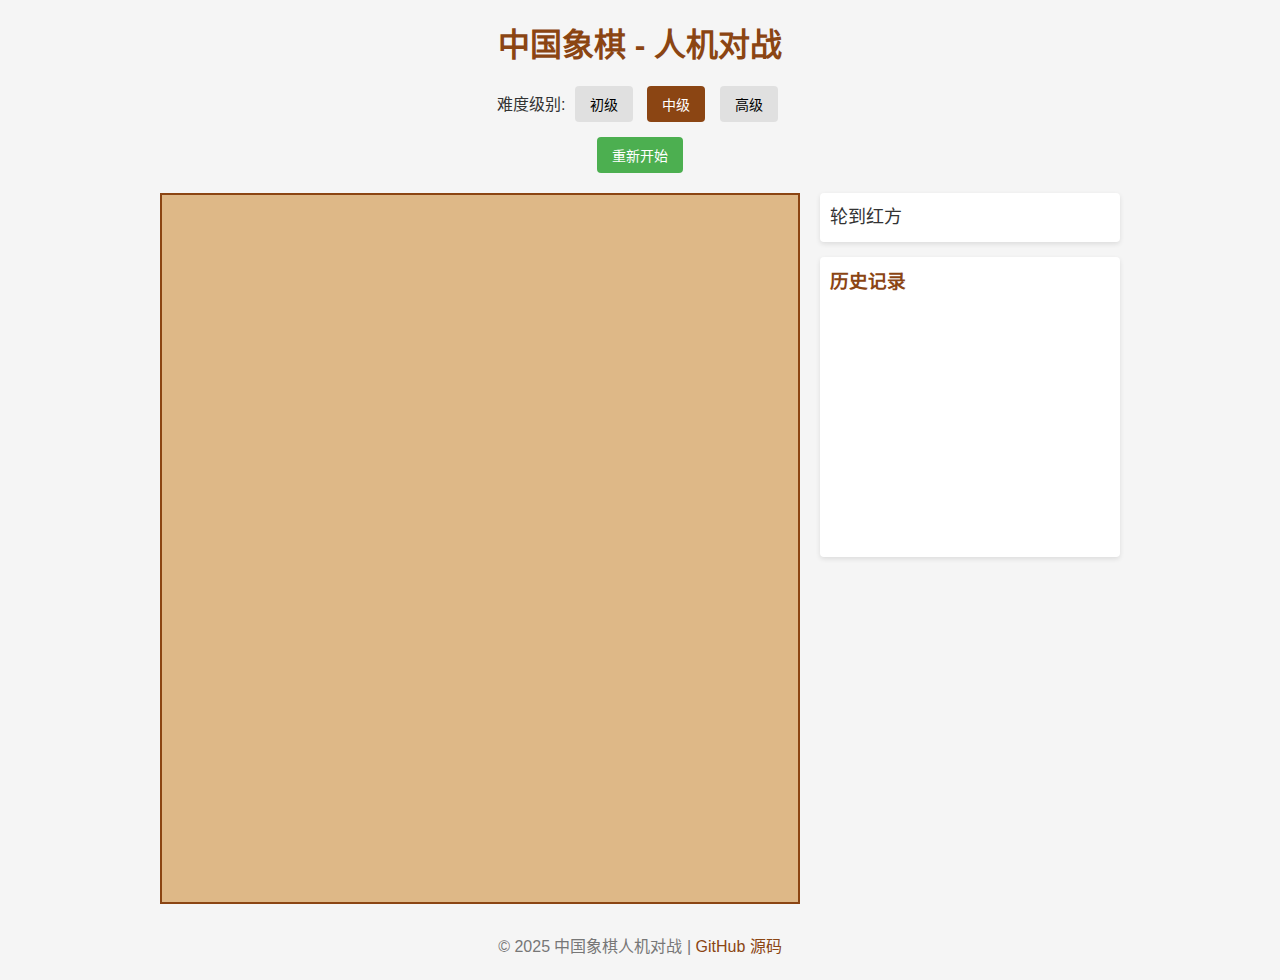
<file: index.html>
<!DOCTYPE html>
<html lang="zh-CN">
<head>
    <meta charset="UTF-8">
    <meta name="viewport" content="width=device-width, initial-scale=1.0">
    <title>中国象棋 - 人机对战</title>
    <link rel="stylesheet" href="css/style.css">
</head>
<body>
    <div class="container">
        <header>
            <h1>中国象棋 - 人机对战</h1>
            <div class="difficulty-selector">
                <span>难度级别:</span>
                <button id="easy" class="difficulty-btn">初级</button>
                <button id="medium" class="difficulty-btn active">中级</button>
                <button id="hard" class="difficulty-btn">高级</button>
            </div>
            <button id="restart-btn">重新开始</button>
        </header>
        
        <div class="game-area">
            <div id="board" class="board"></div>
            <div class="game-info">
                <div id="status" class="status">轮到红方</div>
                <div id="move-history" class="move-history">
                    <h3>历史记录</h3>
                    <div id="moves"></div>
                </div>
            </div>
        </div>
        
        <footer>
            <p>© 2025 中国象棋人机对战 | <a href="https://github.com/hailanlan0577/chinese-chess-ai" target="_blank">GitHub 源码</a></p>
        </footer>
    </div>

    <script src="js/constants.js"></script>
    <script src="js/debug.js"></script>
    <script src="js/pieces.js"></script>
    <script src="js/rules.js"></script>
    <script src="js/board.js"></script>
    <script src="js/ai.js"></script>
    <script src="js/game.js"></script>
    <script src="js/main.js"></script>
</body>
</html>
</file>
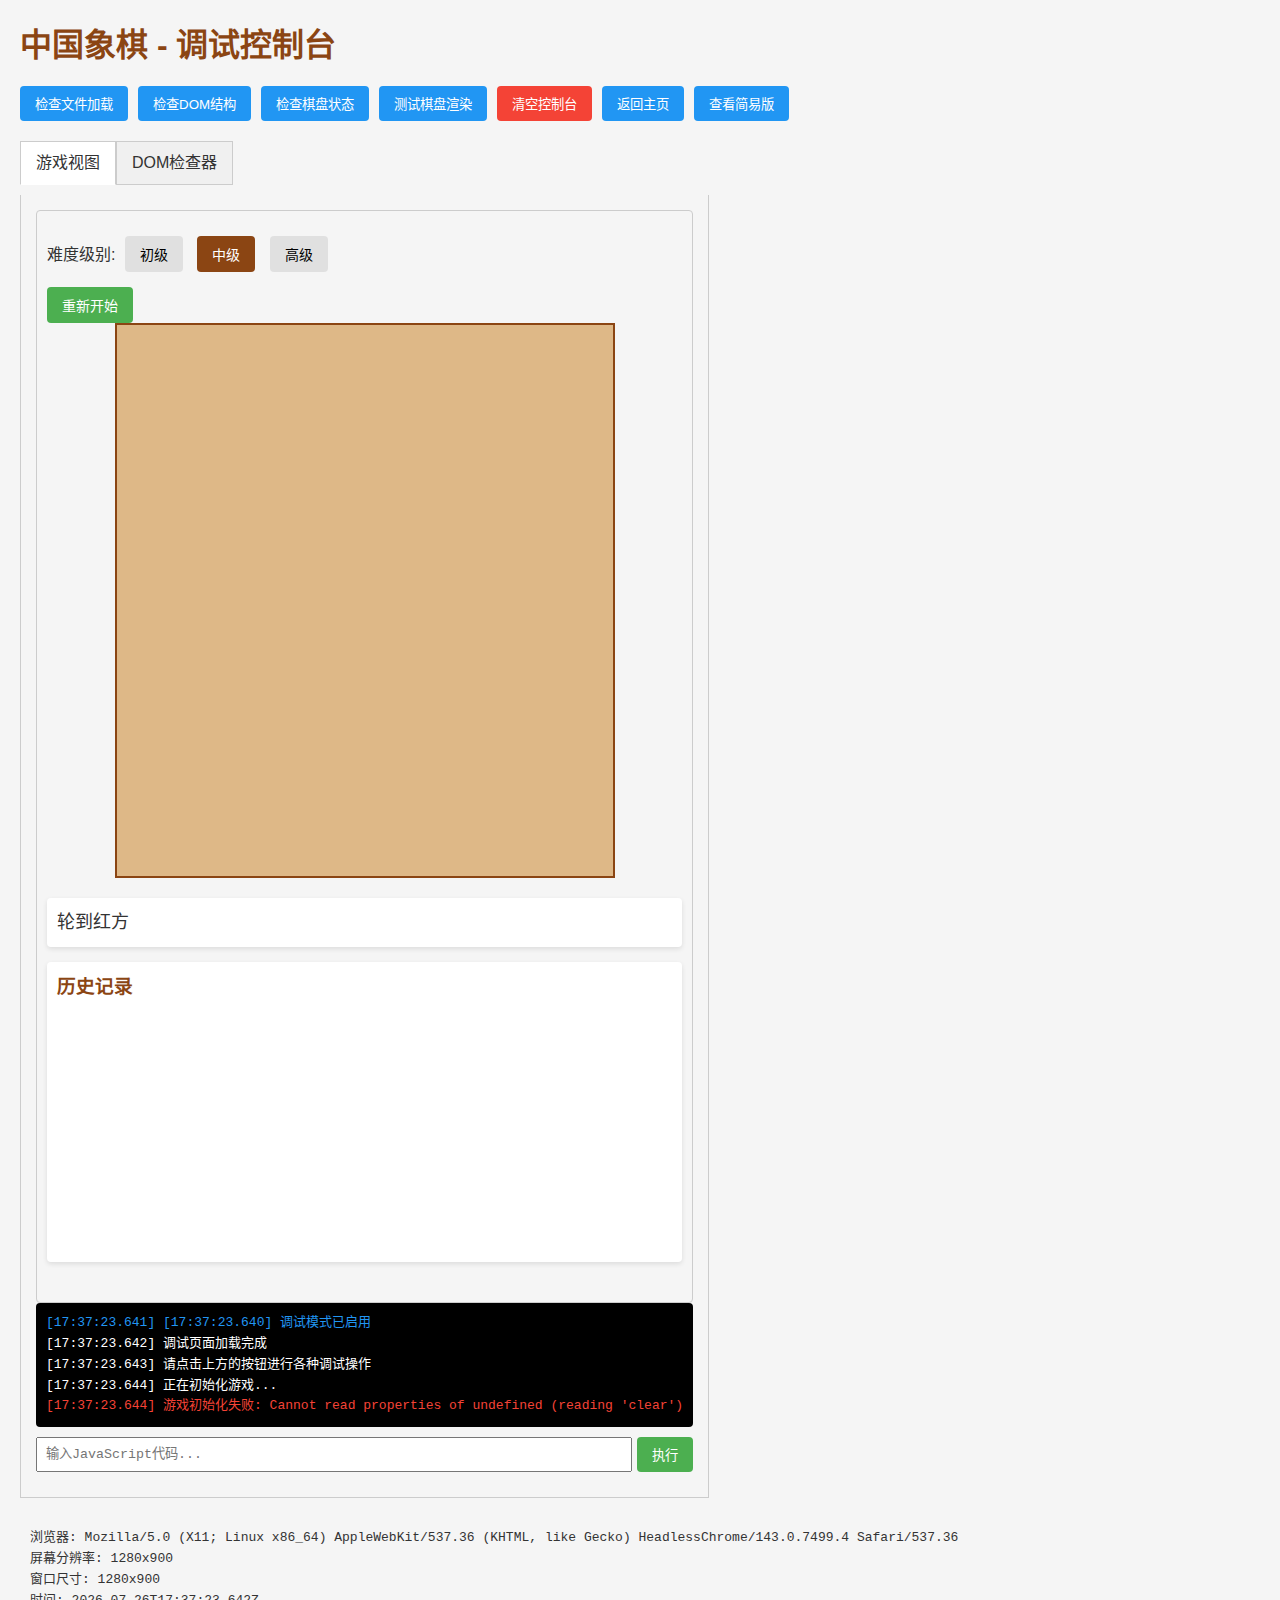
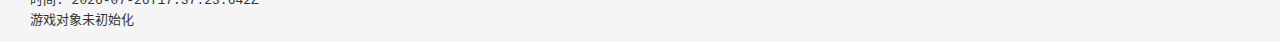
<file: debug-console.html>
<!DOCTYPE html>
<html lang="zh-CN">
<head>
    <meta charset="UTF-8">
    <meta name="viewport" content="width=device-width, initial-scale=1.0">
    <title>中国象棋 - 调试控制台</title>
    <link rel="stylesheet" href="css/style.css">
    <style>
        body {
            display: flex;
            flex-direction: column;
            height: 100vh;
            margin: 0;
            padding: 20px;
            box-sizing: border-box;
        }
        .debug-container {
            display: flex;
            flex: 1;
            gap: 20px;
            margin-bottom: 20px;
        }
        .game-container {
            flex: 1;
            min-width: 300px;
            border: 1px solid #ccc;
            border-radius: 4px;
            padding: 10px;
            overflow: auto;
        }
        .console-container {
            flex: 1;
            display: flex;
            flex-direction: column;
            min-width: 300px;
        }
        .console-output {
            flex: 1;
            background-color: #000;
            color: #fff;
            font-family: monospace;
            padding: 10px;
            border-radius: 4px;
            overflow-y: auto;
            white-space: pre-wrap;
            margin-bottom: 10px;
        }
        .console-input {
            display: flex;
            margin-bottom: 10px;
        }
        .console-input input {
            flex: 1;
            padding: 8px;
            font-family: monospace;
        }
        .console-input button {
            margin-left: 5px;
            padding: 8px 15px;
            background-color: #4CAF50;
            color: white;
            border: none;
            border-radius: 4px;
            cursor: pointer;
        }
        .debug-controls {
            display: flex;
            gap: 10px;
            flex-wrap: wrap;
            margin-bottom: 20px;
        }
        .debug-button {
            padding: 8px 15px;
            background-color: #2196F3;
            color: white;
            border: none;
            border-radius: 4px;
            cursor: pointer;
        }
        .clear-button {
            background-color: #f44336;
        }
        .debug-info {
            background-color: #f5f5f5;
            padding: 10px;
            border-radius: 4px;
            margin-bottom: 10px;
            font-family: monospace;
            white-space: pre-wrap;
        }
        .board {
            width: 100%;
            max-width: 500px;
            margin: 0 auto;
        }
        .info {
            color: #2196F3;
        }
        .warn {
            color: #FFC107;
        }
        .error {
            color: #F44336;
        }
        .debug-tabs {
            display: flex;
            margin-bottom: 10px;
        }
        .debug-tab {
            padding: 8px 15px;
            background-color: #f0f0f0;
            border: 1px solid #ccc;
            cursor: pointer;
        }
        .debug-tab.active {
            background-color: #fff;
            border-bottom: 1px solid #fff;
        }
        .debug-panel {
            display: none;
            padding: 15px;
            border: 1px solid #ccc;
            border-top: none;
        }
        .debug-panel.active {
            display: block;
        }
    </style>
</head>
<body>
    <h1>中国象棋 - 调试控制台</h1>
    
    <div class="debug-controls">
        <button id="check-files-btn" class="debug-button">检查文件加载</button>
        <button id="check-dom-btn" class="debug-button">检查DOM结构</button>
        <button id="check-board-btn" class="debug-button">检查棋盘状态</button>
        <button id="test-render-btn" class="debug-button">测试棋盘渲染</button>
        <button id="clear-console-btn" class="debug-button clear-button">清空控制台</button>
        <button id="goto-main-btn" class="debug-button" onclick="location.href='index.html'">返回主页</button>
        <button id="goto-simple-btn" class="debug-button" onclick="location.href='simple.html'">查看简易版</button>
    </div>
    
    <div class="debug-tabs">
        <div class="debug-tab active" data-tab="game">游戏视图</div>
        <div class="debug-tab" data-tab="inspector">DOM检查器</div>
    </div>
    
    <div class="debug-container">
        <div class="debug-panel active" id="game-panel">
            <div class="game-container">
                <div class="difficulty-selector">
                    <span>难度级别:</span>
                    <button id="easy" class="difficulty-btn">初级</button>
                    <button id="medium" class="difficulty-btn active">中级</button>
                    <button id="hard" class="difficulty-btn">高级</button>
                </div>
                <button id="restart-btn">重新开始</button>
                
                <div class="game-area">
                    <div id="board" class="board"></div>
                    <div class="game-info">
                        <div id="status" class="status">轮到红方</div>
                        <div id="move-history" class="move-history">
                            <h3>历史记录</h3>
                            <div id="moves"></div>
                        </div>
                    </div>
                </div>
            </div>
            
            <div class="console-container">
                <div class="console-output" id="console-output"></div>
                <div class="console-input">
                    <input type="text" id="console-input" placeholder="输入JavaScript代码...">
                    <button id="execute-btn">执行</button>
                </div>
            </div>
        </div>
        
        <div class="debug-panel" id="inspector-panel">
            <div class="debug-info" id="dom-inspector">
                正在加载DOM检查器...
            </div>
        </div>
    </div>
    
    <div class="debug-info" id="debug-info">
        正在加载调试信息...
    </div>
    
    <script>
        // 自定义控制台
        const consoleOutput = document.getElementById('console-output');
        const consoleInput = document.getElementById('console-input');
        const executeBtn = document.getElementById('execute-btn');
        const debugInfo = document.getElementById('debug-info');
        const domInspector = document.getElementById('dom-inspector');
        
        // 重写控制台方法
        const originalConsole = {
            log: console.log,
            info: console.info,
            warn: console.warn,
            error: console.error
        };
        
        // 将输出添加到自定义控制台
        function addConsoleOutput(message, type = 'log') {
            const lineElement = document.createElement('div');
            lineElement.className = type;
            
            const timestamp = new Date().toISOString().substring(11, 23);
            lineElement.textContent = `[${timestamp}] ${message}`;
            
            consoleOutput.appendChild(lineElement);
            consoleOutput.scrollTop = consoleOutput.scrollHeight;
            
            // 同时也输出到浏览器控制台
            originalConsole[type](message);
        }
        
        // 重写控制台方法
        console.log = function(...args) {
            const message = args.map(arg => typeof arg === 'object' ? JSON.stringify(arg) : String(arg)).join(' ');
            addConsoleOutput(message, 'log');
            originalConsole.log.apply(console, args);
        };
        
        console.info = function(...args) {
            const message = args.map(arg => typeof arg === 'object' ? JSON.stringify(arg) : String(arg)).join(' ');
            addConsoleOutput(message, 'info');
            originalConsole.info.apply(console, args);
        };
        
        console.warn = function(...args) {
            const message = args.map(arg => typeof arg === 'object' ? JSON.stringify(arg) : String(arg)).join(' ');
            addConsoleOutput(message, 'warn');
            originalConsole.warn.apply(console, args);
        };
        
        console.error = function(...args) {
            const message = args.map(arg => typeof arg === 'object' ? JSON.stringify(arg) : String(arg)).join(' ');
            addConsoleOutput(message, 'error');
            originalConsole.error.apply(console, args);
        };
        
        // 执行按钮点击
        executeBtn.addEventListener('click', function() {
            const code = consoleInput.value;
            if (!code) return;
            
            addConsoleOutput(`> ${code}`, 'log');
            
            try {
                const result = eval(code);
                if (result !== undefined) {
                    addConsoleOutput(`< ${result}`, 'info');
                }
            } catch (error) {
                addConsoleOutput(`错误: ${error.message}`, 'error');
            }
            
            consoleInput.value = '';
        });
        
        // 按下Enter键执行
        consoleInput.addEventListener('keydown', function(e) {
            if (e.key === 'Enter') {
                executeBtn.click();
            }
        });
        
        // 检查文件加载
        document.getElementById('check-files-btn').addEventListener('click', function() {
            console.log('---------- 检查文件加载 ----------');
            
            const requiredFiles = [
                { name: 'constants.js', variable: 'PIECE_TYPES' },
                { name: 'pieces.js', variable: 'Piece' },
                { name: 'rules.js', variable: 'Rules' },
                { name: 'board.js', variable: 'Board' },
                { name: 'ai.js', variable: 'ChessAI' },
                { name: 'game.js', variable: 'Game' },
                { name: 'debug.js', variable: 'debug' }
            ];
            
            requiredFiles.forEach(file => {
                try {
                    const exists = eval(`typeof ${file.variable} !== 'undefined'`);
                    console.log(`${file.name}: ${exists ? '已加载' : '未加载'}`);
                } catch (error) {
                    console.error(`${file.name}: 未加载或出错 - ${error.message}`);
                }
            });
        });
        
        // 检查DOM结构
        document.getElementById('check-dom-btn').addEventListener('click', function() {
            console.log('---------- 检查DOM结构 ----------');
            
            const boardElement = document.getElementById('board');
            if (!boardElement) {
                console.error('错误: 找不到ID为board的元素');
                return;
            }
            
            console.log(`找到board元素: ${boardElement.tagName}, class=${boardElement.className}`);
            
            // 检查子元素
            const gridElement = boardElement.querySelector('.board-grid');
            if (!gridElement) {
                console.error('错误: board元素中找不到.board-grid元素');
            } else {
                console.log(`找到grid元素: 包含 ${gridElement.children.length} 个子元素`);
            }
            
            // 检查河界元素
            const riverElement = boardElement.querySelector('.river');
            if (!riverElement) {
                console.error('错误: board元素中找不到.river元素');
            } else {
                console.log('找到river元素');
            }
            
            // 检查棋子
            const pieces = boardElement.querySelectorAll('.piece');
            console.log(`找到 ${pieces.length} 个棋子元素`);
            
            // 更新DOM检查器
            updateDOMInspector();
        });
        
        // 检查棋盘状态
        document.getElementById('check-board-btn').addEventListener('click', function() {
            console.log('---------- 检查棋盘状态 ----------');
            
            if (!window.game || !window.game.board) {
                console.error('错误: game或board对象未初始化');
                return;
            }
            
            const board = window.game.board;
            console.log(`棋盘尺寸: ${BOARD_SIZE.WIDTH}×${BOARD_SIZE.HEIGHT}`);
            console.log(`棋子数量: ${board.pieces.length}`);
            console.log(`棋盘单元格数量: ${board.boardCells.length}`);
            
            // 检查是否有棋子但没有显示
            const visiblePieces = document.querySelectorAll('.piece').length;
            if (board.pieces.length > 0 && visiblePieces === 0) {
                console.error('错误: 有棋子数据但没有显示在棋盘上');
            }
            
            // 检查将棋子置于DOM
            checkPiecesInDOM(board.pieces);
        });
        
        // 测试棋盘渲染
        document.getElementById('test-render-btn').addEventListener('click', function() {
            console.log('---------- 测试棋盘渲染 ----------');
            
            // 检查现有内容
            const boardElement = document.getElementById('board');
            console.log(`Board元素当前内容: ${boardElement.innerHTML.substring(0, 100)}...`);
            
            // 清空并重新创建Grid
            boardElement.innerHTML = '';
            
            // 创建棋盘网格
            const gridElement = document.createElement('div');
            gridElement.className = 'board-grid';
            
            for (let y = 0; y < 10; y++) {
                for (let x = 0; x < 9; x++) {
                    const cell = document.createElement('div');
                    cell.className = 'board-cell';
                    cell.dataset.x = x;
                    cell.dataset.y = y;
                    cell.style.border = '1px solid #8B4513';
                    gridElement.appendChild(cell);
                }
            }
            
            boardElement.appendChild(gridElement);
            
            // 添加河界
            const river = document.createElement('div');
            river.className = 'river';
            
            const leftText = document.createElement('div');
            leftText.className = 'river-text left';
            leftText.textContent = '楚河';
            
            const rightText = document.createElement('div');
            rightText.className = 'river-text right';
            rightText.textContent = '汉界';
            
            river.appendChild(leftText);
            river.appendChild(rightText);
            boardElement.appendChild(river);
            
            console.log('测试棋盘渲染完成，请检查是否显示');
        });
        
        // 检查棋子是否正确放置在DOM中
        function checkPiecesInDOM(pieces) {
            if (!pieces || pieces.length === 0) {
                console.warn('没有棋子数据可供检查');
                return;
            }
            
            console.log(`检查 ${pieces.length} 个棋子在DOM中的状态...`);
            
            pieces.forEach((piece, index) => {
                if (!piece.element) {
                    console.error(`棋子 #${index} (${piece.type}, ${piece.side}, [${piece.position}]) 没有关联的DOM元素`);
                    return;
                }
                
                if (!piece.element.parentNode) {
                    console.error(`棋子 #${index} (${piece.type}, ${piece.side}, [${piece.position}]) 的DOM元素没有父节点`);
                    return;
                }
                
                console.log(`棋子 #${index} (${piece.type}, ${piece.side}, [${piece.position}]) 正确放置在DOM中`);
            });
        }
        
        // 清空控制台
        document.getElementById('clear-console-btn').addEventListener('click', function() {
            consoleOutput.innerHTML = '';
        });
        
        // 更新调试信息
        function updateDebugInfo() {
            const info = [];
            
            info.push(`浏览器: ${navigator.userAgent}`);
            info.push(`屏幕分辨率: ${window.screen.width}x${window.screen.height}`);
            info.push(`窗口尺寸: ${window.innerWidth}x${window.innerHeight}`);
            info.push(`时间: ${new Date().toISOString()}`);
            
            if (window.game) {
                info.push(`游戏状态: ${window.game.status}`);
                info.push(`当前回合: ${window.game.currentTurn}`);
                info.push(`AI难度: ${window.game.ai ? window.game.ai.difficulty : '未知'}`);
            } else {
                info.push('游戏对象未初始化');
            }
            
            debugInfo.textContent = info.join('\n');
        }
        
        // 更新DOM检查器
        function updateDOMInspector() {
            const boardElement = document.getElementById('board');
            if (!boardElement) {
                domInspector.textContent = '找不到棋盘元素';
                return;
            }
            
            const info = [];
            info.push(`棋盘元素: <div id="${boardElement.id}" class="${boardElement.className}">`);
            
            const gridElement = boardElement.querySelector('.board-grid');
            if (gridElement) {
                info.push(`  网格元素: <div class="${gridElement.className}">`);
                info.push(`    子元素数量: ${gridElement.children.length}`);
                
                // 显示网格子元素的样本
                if (gridElement.children.length > 0) {
                    const sample = gridElement.children[0];
                    info.push(`    网格单元示例: <div class="${sample.className}" data-x="${sample.dataset.x}" data-y="${sample.dataset.y}">`);
                }
            } else {
                info.push('  找不到网格元素');
            }
            
            const riverElement = boardElement.querySelector('.river');
            if (riverElement) {
                info.push(`  河界元素: <div class="${riverElement.className}">`);
                info.push(`    子元素数量: ${riverElement.children.length}`);
            } else {
                info.push('  找不到河界元素');
            }
            
            const pieces = boardElement.querySelectorAll('.piece');
            info.push(`  棋子元素数量: ${pieces.length}`);
            
            // 显示棋子元素的样本
            if (pieces.length > 0) {
                const sample = pieces[0];
                info.push(`    棋子示例: <div class="${sample.className}">${sample.textContent}</div>`);
            }
            
            domInspector.textContent = info.join('\n');
        }
        
        // 标签切换
        document.querySelectorAll('.debug-tab').forEach(tab => {
            tab.addEventListener('click', function() {
                const tabId = this.dataset.tab;
                
                // 更新标签状态
                document.querySelectorAll('.debug-tab').forEach(t => t.classList.remove('active'));
                this.classList.add('active');
                
                // 更新面板显示
                document.querySelectorAll('.debug-panel').forEach(p => p.classList.remove('active'));
                document.getElementById(`${tabId}-panel`).classList.add('active');
                
                // 如果是检查器标签，更新DOM检查
                if (tabId === 'inspector') {
                    updateDOMInspector();
                }
            });
        });
        
        // 页面加载完成
        window.addEventListener('load', function() {
            // 更新调试信息
            updateDebugInfo();
            setInterval(updateDebugInfo, 5000);
            
            console.log('调试页面加载完成');
            console.log('请点击上方的按钮进行各种调试操作');
            
            // 尝试初始化游戏
            try {
                if (!window.game) {
                    console.log('正在初始化游戏...');
                    window.game = new Game();
                    console.log('游戏初始化成功');
                }
            } catch (error) {
                console.error(`游戏初始化失败: ${error.message}`);
            }
        });
        
        // 全局错误捕获
        window.onerror = function(message, source, lineno, colno, error) {
            console.error(`全局错误: ${message} at ${source}:${lineno}:${colno}`);
            return false;
        };
    </script>
    
    <!-- 加载游戏文件 -->
    <script src="js/constants.js"></script>
    <script src="js/debug.js"></script>
    <script src="js/pieces.js"></script>
    <script src="js/rules.js"></script>
    <script src="js/board.js"></script>
    <script src="js/ai.js"></script>
    <script src="js/game.js"></script>
</body>
</html>
</file>
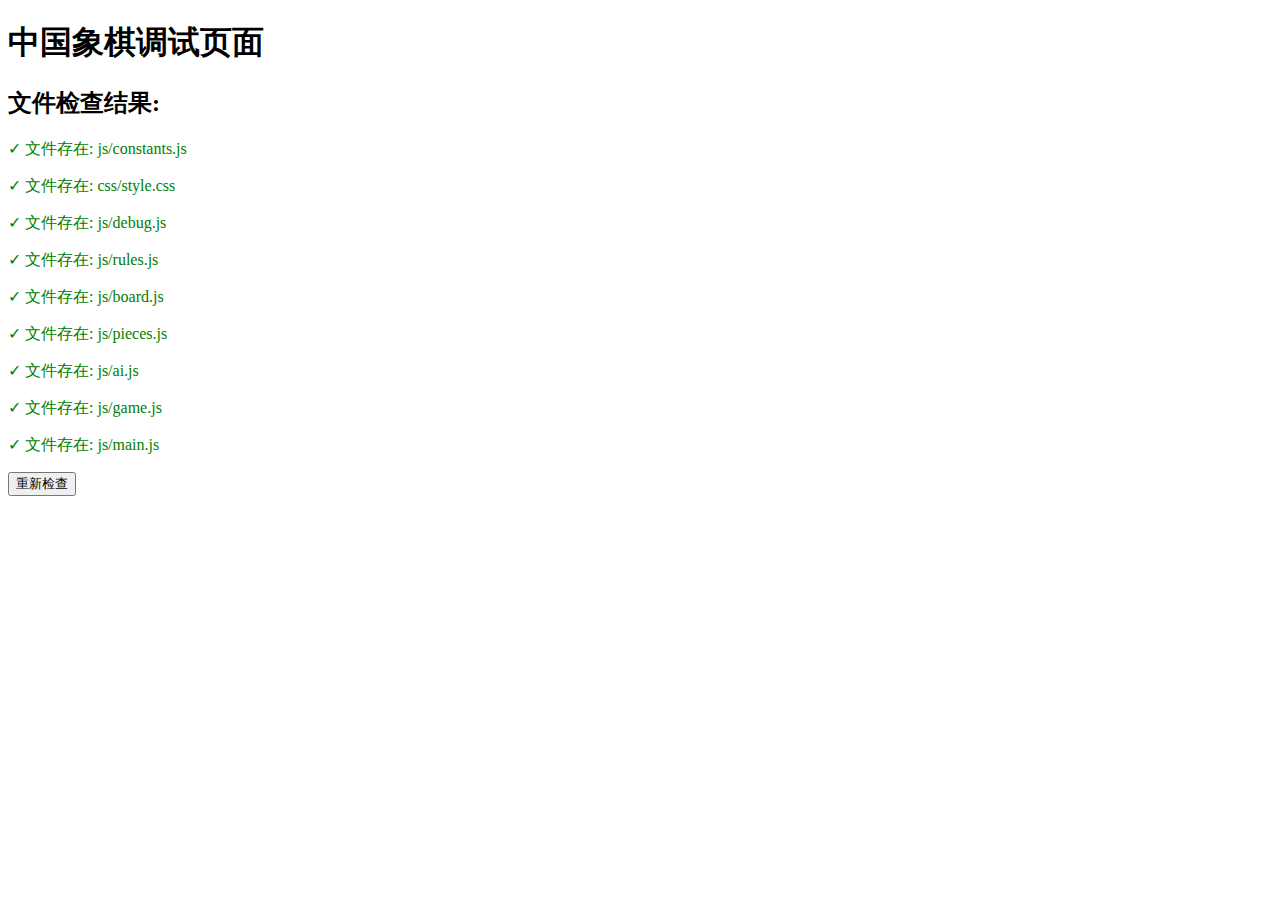
<file: debug.html>
<!DOCTYPE html>
<html>
<head>
    <meta charset="UTF-8">
    <title>调试页面</title>
    <script>
        function checkFile(url) {
            const resultDiv = document.getElementById('result');
            
            fetch(url)
                .then(response => {
                    if(response.ok) {
                        resultDiv.innerHTML += `<p style="color:green">✓ 文件存在: ${url}</p>`;
                    } else {
                        resultDiv.innerHTML += `<p style="color:red">✗ 文件不存在: ${url}</p>`;
                    }
                })
                .catch(error => {
                    resultDiv.innerHTML += `<p style="color:red">✗ 错误: ${url} - ${error}</p>`;
                });
        }
        
        function runTests() {
            const files = [
                'css/style.css',
                'js/constants.js',
                'js/debug.js',
                'js/pieces.js',
                'js/rules.js',
                'js/board.js',
                'js/ai.js',
                'js/game.js',
                'js/main.js'
            ];
            
            document.getElementById('result').innerHTML = '<h2>文件检查结果:</h2>';
            
            files.forEach(file => {
                checkFile(file);
            });
        }
        
        window.onload = runTests;
    </script>
</head>
<body>
    <h1>中国象棋调试页面</h1>
    <div id="result">正在检查文件...</div>
    <button onclick="runTests()">重新检查</button>
</body>
</html>
</file>
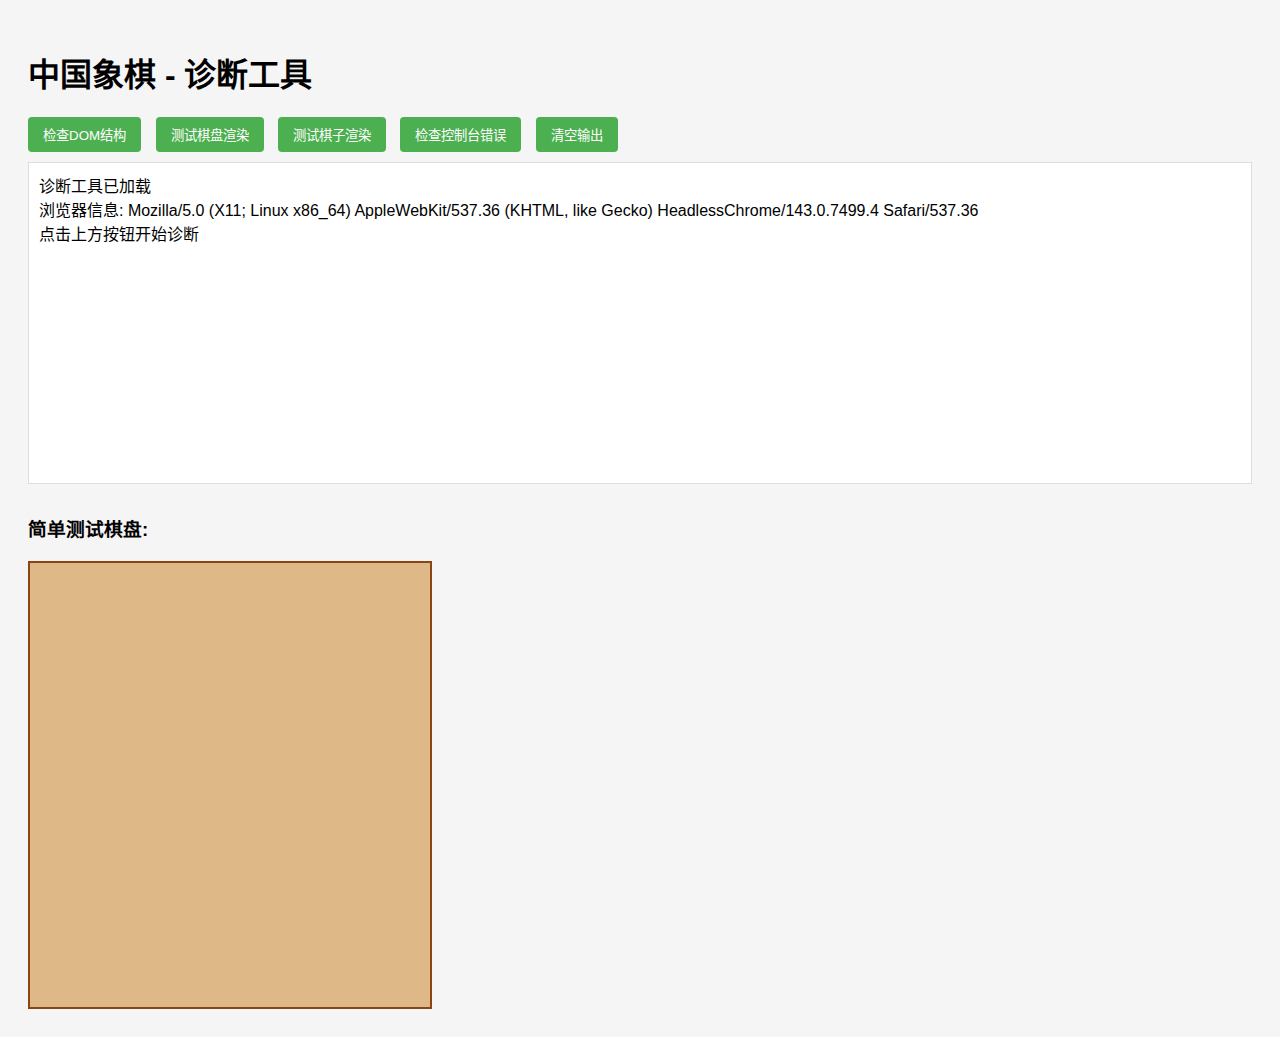
<file: diagnose.html>
<!DOCTYPE html>
<html lang="zh-CN">
<head>
    <meta charset="UTF-8">
    <meta name="viewport" content="width=device-width, initial-scale=1.0">
    <title>中国象棋 - 诊断工具</title>
    <style>
        body {
            font-family: 'Microsoft YaHei', 'SimHei', 'Arial', sans-serif;
            background-color: #f5f5f5;
            padding: 20px;
        }
        .log-container {
            background-color: #fff;
            border: 1px solid #ddd;
            padding: 10px;
            height: 300px;
            overflow-y: auto;
            margin-bottom: 20px;
        }
        button {
            background-color: #4CAF50;
            color: white;
            border: none;
            padding: 8px 15px;
            border-radius: 4px;
            cursor: pointer;
            margin-right: 10px;
            margin-bottom: 10px;
        }
        .board {
            background-color: #DEB887;
            border: 2px solid #8B4513;
            position: relative;
            width: 400px;
            aspect-ratio: 9/10;
            margin-top: 20px;
        }
        .board-grid {
            position: absolute;
            top: 0;
            left: 0;
            width: 100%;
            height: 100%;
            display: grid;
            grid-template-columns: repeat(9, 1fr);
            grid-template-rows: repeat(10, 1fr);
        }
        .board-cell {
            position: relative;
            display: flex;
            justify-content: center;
            align-items: center;
            border: 1px solid #8B4513;
        }
        .river {
            position: absolute;
            top: 50%;
            left: 0;
            width: 100%;
            height: 0;
            border-top: 2px dashed #8B4513;
            transform: translateY(-50%);
        }
        .piece {
            width: 80%;
            height: 80%;
            border-radius: 50%;
            display: flex;
            justify-content: center;
            align-items: center;
            font-weight: bold;
            position: relative;
            z-index: 10;
        }
        .piece.red {
            background-color: #f0f0f0;
            color: #d40000;
            border: 2px solid #d40000;
        }
        .piece.black {
            background-color: #f0f0f0;
            color: #000;
            border: 2px solid #000;
        }
        h3 {
            margin-top: 30px;
        }
    </style>
</head>
<body>
    <h1>中国象棋 - 诊断工具</h1>
    
    <div>
        <button id="check-dom-btn">检查DOM结构</button>
        <button id="test-board-render-btn">测试棋盘渲染</button>
        <button id="test-piece-render-btn">测试棋子渲染</button>
        <button id="check-errors-btn">检查控制台错误</button>
        <button id="clear-console-btn">清空输出</button>
    </div>
    
    <div class="log-container" id="log"></div>
    
    <h3>简单测试棋盘:</h3>
    <div id="test-board" class="board"></div>
    
    <script>
        // 日志函数
        const log = function(message) {
            const logContainer = document.getElementById('log');
            const logEntry = document.createElement('div');
            logEntry.textContent = message;
            logContainer.appendChild(logEntry);
            logContainer.scrollTop = logContainer.scrollHeight;
            console.log(message);
        };
        
        // 检查DOM结构
        document.getElementById('check-dom-btn').addEventListener('click', function() {
            log('---------- 检查DOM结构 ----------');
            try {
                const board = document.getElementById('board');
                if (!board) {
                    log('错误: 主页面找不到ID为board的元素');
                } else {
                    log(`找到board元素: ${board.tagName}, class=${board.className}`);
                    
                    // 检查子元素
                    const gridElement = board.querySelector('.board-grid');
                    if (!gridElement) {
                        log('错误: board元素中找不到.board-grid元素');
                    } else {
                        log(`找到grid元素: 包含 ${gridElement.children.length} 个子元素`);
                    }
                    
                    // 检查河界元素
                    const riverElement = board.querySelector('.river');
                    if (!riverElement) {
                        log('错误: board元素中找不到.river元素');
                    } else {
                        log('找到river元素');
                    }
                    
                    // 检查棋子
                    const pieces = board.querySelectorAll('.piece');
                    log(`找到 ${pieces.length} 个棋子元素`);
                }
            } catch (error) {
                log(`检查DOM时出错: ${error.message}`);
            }
        });
        
        // 测试棋盘渲染
        document.getElementById('test-board-render-btn').addEventListener('click', function() {
            log('---------- 测试棋盘渲染 ----------');
            try {
                const testBoard = document.getElementById('test-board');
                testBoard.innerHTML = '';
                
                // 创建棋盘网格
                const gridElement = document.createElement('div');
                gridElement.className = 'board-grid';
                
                // 创建9x10的网格
                for (let y = 0; y < 10; y++) {
                    for (let x = 0; x < 9; x++) {
                        const cell = document.createElement('div');
                        cell.className = 'board-cell';
                        cell.dataset.x = x;
                        cell.dataset.y = y;
                        gridElement.appendChild(cell);
                    }
                }
                
                testBoard.appendChild(gridElement);
                
                // 添加河界
                const river = document.createElement('div');
                river.className = 'river';
                testBoard.appendChild(river);
                
                log('测试棋盘渲染成功');
            } catch (error) {
                log(`测试棋盘渲染时出错: ${error.message}`);
            }
        });
        
        // 测试棋子渲染
        document.getElementById('test-piece-render-btn').addEventListener('click', function() {
            log('---------- 测试棋子渲染 ----------');
            try {
                // 获取测试棋盘的所有格子
                const cells = document.querySelectorAll('#test-board .board-cell');
                if (cells.length === 0) {
                    log('请先点击"测试棋盘渲染"按钮');
                    return;
                }
                
                // 清除现有棋子
                document.querySelectorAll('#test-board .piece').forEach(p => p.remove());
                
                // 添加测试棋子
                const testPieces = [
                    { type: '车', side: 'red', position: [0, 9] },
                    { type: '马', side: 'red', position: [1, 9] },
                    { type: '相', side: 'red', position: [2, 9] },
                    { type: '士', side: 'red', position: [3, 9] },
                    { type: '帅', side: 'red', position: [4, 9] },
                    { type: '车', side: 'black', position: [0, 0] },
                    { type: '马', side: 'black', position: [1, 0] },
                    { type: '象', side: 'black', position: [2, 0] },
                    { type: '士', side: 'black', position: [3, 0] },
                    { type: '将', side: 'black', position: [4, 0] }
                ];
                
                // 渲染棋子
                testPieces.forEach(pieceData => {
                    const [x, y] = pieceData.position;
                    const cellIndex = y * 9 + x;
                    if (cellIndex < cells.length) {
                        const pieceElement = document.createElement('div');
                        pieceElement.className = `piece ${pieceData.side}`;
                        pieceElement.textContent = pieceData.type;
                        cells[cellIndex].appendChild(pieceElement);
                    }
                });
                
                log('测试棋子渲染成功');
            } catch (error) {
                log(`测试棋子渲染时出错: ${error.message}`);
            }
        });
        
        // 检查控制台错误
        document.getElementById('check-errors-btn').addEventListener('click', function() {
            log('---------- 检查当前控制台错误 ----------');
            log('请在浏览器控制台中查看JavaScript错误');
            log('建议打开浏览器的开发者工具 (F12)，查看Console标签');
        });
        
        // 清空控制台
        document.getElementById('clear-console-btn').addEventListener('click', function() {
            document.getElementById('log').innerHTML = '';
        });
        
        // 页面加载时输出基本信息
        window.addEventListener('load', function() {
            log('诊断工具已加载');
            log(`浏览器信息: ${navigator.userAgent}`);
            log('点击上方按钮开始诊断');
        });
    </script>
</body>
</html>
</file>
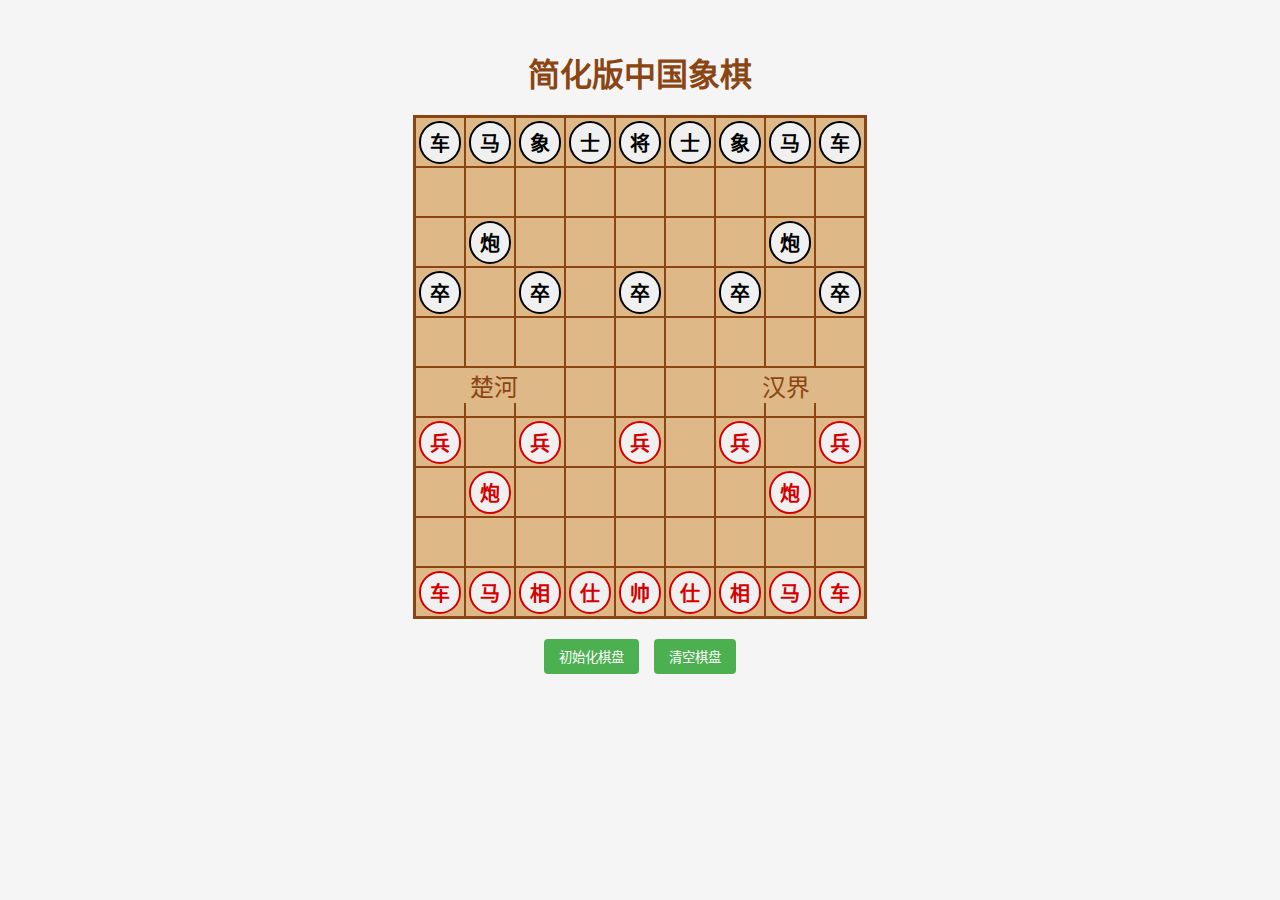
<file: simple.html>
<!DOCTYPE html>
<html lang="zh-CN">
<head>
    <meta charset="UTF-8">
    <meta name="viewport" content="width=device-width, initial-scale=1.0">
    <title>简化版中国象棋</title>
    <style>
        body {
            font-family: 'Microsoft YaHei', 'SimHei', 'Arial', sans-serif;
            background-color: #f5f5f5;
            padding: 20px;
            display: flex;
            flex-direction: column;
            align-items: center;
        }
        h1 {
            color: #8B4513;
            margin-bottom: 20px;
        }
        .board {
            background-color: #DEB887;
            border: 2px solid #8B4513;
            position: relative;
            width: 450px;
            height: 500px;
        }
        .board-grid {
            position: absolute;
            top: 0;
            left: 0;
            width: 100%;
            height: 100%;
            display: grid;
            grid-template-columns: repeat(9, 1fr);
            grid-template-rows: repeat(10, 1fr);
        }
        .board-cell {
            position: relative;
            border: 1px solid #8B4513;
            display: flex;
            justify-content: center;
            align-items: center;
        }
        .river {
            position: absolute;
            top: 50%;
            left: 0;
            width: 100%;
            height: 0;
            border-top: 2px dashed #8B4513;
            transform: translateY(-50%);
            z-index: 1;
        }
        .river-text {
            position: absolute;
            font-size: 24px;
            color: #8B4513;
            background-color: #DEB887;
            padding: 0 10px;
            z-index: 2;
        }
        .river-text.left {
            left: 10%;
        }
        .river-text.right {
            right: 10%;
        }
        .piece {
            width: 80%;
            height: 80%;
            border-radius: 50%;
            display: flex;
            justify-content: center;
            align-items: center;
            font-weight: bold;
            position: relative;
            z-index: 10;
            font-size: 20px;
            user-select: none;
        }
        .piece.red {
            background-color: #f0f0f0;
            color: #d40000;
            border: 2px solid #d40000;
        }
        .piece.black {
            background-color: #f0f0f0;
            color: #000;
            border: 2px solid #000;
        }
        .controls {
            margin-top: 20px;
        }
        button {
            background-color: #4CAF50;
            color: white;
            border: none;
            padding: 8px 15px;
            border-radius: 4px;
            cursor: pointer;
            margin: 0 5px;
        }
    </style>
</head>
<body>
    <h1>简化版中国象棋</h1>
    
    <div id="board" class="board">
        <div class="board-grid" id="board-grid"></div>
        <div class="river">
            <div class="river-text left">楚河</div>
            <div class="river-text right">汉界</div>
        </div>
    </div>
    
    <div class="controls">
        <button id="init-board-btn">初始化棋盘</button>
        <button id="clear-board-btn">清空棋盘</button>
    </div>
    
    <script>
        // 棋子类型和字符
        const PIECE_CHARS = {
            red: {
                king: '帅',
                advisor: '仕',
                elephant: '相',
                horse: '马',
                chariot: '车',
                cannon: '炮',
                pawn: '兵'
            },
            black: {
                king: '将',
                advisor: '士',
                elephant: '象',
                horse: '马',
                chariot: '车',
                cannon: '炮',
                pawn: '卒'
            }
        };
        
        // 初始棋盘布局
        const INITIAL_SETUP = [
            // 黑方（上方）
            { type: 'chariot', side: 'black', position: [0, 0] },
            { type: 'horse', side: 'black', position: [1, 0] },
            { type: 'elephant', side: 'black', position: [2, 0] },
            { type: 'advisor', side: 'black', position: [3, 0] },
            { type: 'king', side: 'black', position: [4, 0] },
            { type: 'advisor', side: 'black', position: [5, 0] },
            { type: 'elephant', side: 'black', position: [6, 0] },
            { type: 'horse', side: 'black', position: [7, 0] },
            { type: 'chariot', side: 'black', position: [8, 0] },
            { type: 'cannon', side: 'black', position: [1, 2] },
            { type: 'cannon', side: 'black', position: [7, 2] },
            { type: 'pawn', side: 'black', position: [0, 3] },
            { type: 'pawn', side: 'black', position: [2, 3] },
            { type: 'pawn', side: 'black', position: [4, 3] },
            { type: 'pawn', side: 'black', position: [6, 3] },
            { type: 'pawn', side: 'black', position: [8, 3] },
            
            // 红方（下方）
            { type: 'pawn', side: 'red', position: [0, 6] },
            { type: 'pawn', side: 'red', position: [2, 6] },
            { type: 'pawn', side: 'red', position: [4, 6] },
            { type: 'pawn', side: 'red', position: [6, 6] },
            { type: 'pawn', side: 'red', position: [8, 6] },
            { type: 'cannon', side: 'red', position: [1, 7] },
            { type: 'cannon', side: 'red', position: [7, 7] },
            { type: 'chariot', side: 'red', position: [0, 9] },
            { type: 'horse', side: 'red', position: [1, 9] },
            { type: 'elephant', side: 'red', position: [2, 9] },
            { type: 'advisor', side: 'red', position: [3, 9] },
            { type: 'king', side: 'red', position: [4, 9] },
            { type: 'advisor', side: 'red', position: [5, 9] },
            { type: 'elephant', side: 'red', position: [6, 9] },
            { type: 'horse', side: 'red', position: [7, 9] },
            { type: 'chariot', side: 'red', position: [8, 9] }
        ];
        
        // 棋盘网格和棋子元素存储
        const cells = [];
        let pieces = [];
        
        // 页面加载后初始化
        document.addEventListener('DOMContentLoaded', function() {
            createBoardGrid();
            
            // 绑定按钮事件
            document.getElementById('init-board-btn').addEventListener('click', initBoard);
            document.getElementById('clear-board-btn').addEventListener('click', clearBoard);
            
            // 默认初始化棋盘
            initBoard();
        });
        
        // 创建棋盘网格
        function createBoardGrid() {
            const grid = document.getElementById('board-grid');
            
            // 创建9x10的棋盘
            for (let y = 0; y < 10; y++) {
                for (let x = 0; x < 9; x++) {
                    const cell = document.createElement('div');
                    cell.className = 'board-cell';
                    cell.dataset.x = x;
                    cell.dataset.y = y;
                    grid.appendChild(cell);
                    cells.push(cell);
                }
            }
            
            console.log('棋盘网格创建完成');
        }
        
        // 初始化棋盘
        function initBoard() {
            clearBoard();
            
            INITIAL_SETUP.forEach(pieceData => {
                addPiece(pieceData.type, pieceData.side, pieceData.position);
            });
            
            console.log('棋盘初始化完成');
        }
        
        // 清空棋盘
        function clearBoard() {
            pieces.forEach(piece => {
                if (piece.element && piece.element.parentNode) {
                    piece.element.parentNode.removeChild(piece.element);
                }
            });
            
            pieces = [];
            console.log('棋盘已清空');
        }
        
        // 添加棋子
        function addPiece(type, side, position) {
            const [x, y] = position;
            
            // 找到对应的格子
            const cell = cells[y * 9 + x];
            if (!cell) {
                console.error(`找不到位置 [${x}, ${y}] 的格子`);
                return null;
            }
            
            // 创建棋子元素
            const pieceElement = document.createElement('div');
            pieceElement.className = `piece ${side}`;
            pieceElement.textContent = PIECE_CHARS[side][type];
            
            // 添加到格子中
            cell.appendChild(pieceElement);
            
            // 记录棋子信息
            const piece = { type, side, position, element: pieceElement };
            pieces.push(piece);
            
            // 添加点击事件（这里只是简单演示，没有实际功能）
            pieceElement.addEventListener('click', function() {
                console.log(`点击了${side}方${PIECE_CHARS[side][type]}，位置：[${x}, ${y}]`);
            });
            
            return piece;
        }
    </script>
</body>
</html>
</file>
<file: css/style.css>
/* 基本样式 */
* {
    margin: 0;
    padding: 0;
    box-sizing: border-box;
}

body {
    font-family: 'Microsoft YaHei', 'SimHei', 'Arial', sans-serif;
    background-color: #f5f5f5;
    color: #333;
    line-height: 1.6;
}

.container {
    max-width: 1000px;
    margin: 0 auto;
    padding: 20px;
}

header {
    text-align: center;
    margin-bottom: 20px;
}

h1 {
    color: #8B4513;
    margin-bottom: 15px;
}

/* 难度选择器 */
.difficulty-selector {
    margin: 15px 0;
}

.difficulty-btn {
    background-color: #e0e0e0;
    border: none;
    padding: 8px 15px;
    margin: 0 5px;
    border-radius: 4px;
    cursor: pointer;
    font-size: 14px;
    transition: all 0.3s;
}

.difficulty-btn:hover {
    background-color: #d0d0d0;
}

.difficulty-btn.active {
    background-color: #8B4513;
    color: white;
}

#restart-btn {
    background-color: #4CAF50;
    color: white;
    border: none;
    padding: 8px 15px;
    border-radius: 4px;
    cursor: pointer;
    font-size: 14px;
    transition: all 0.3s;
}

#restart-btn:hover {
    background-color: #45a049;
}

/* 游戏区域 */
.game-area {
    display: flex;
    flex-wrap: wrap;
    justify-content: center;
    gap: 20px;
    margin-bottom: 30px;
}

/* 棋盘样式 */
.board {
    background-color: #DEB887;
    border: 2px solid #8B4513;
    position: relative;
    min-width: 320px;
    width: 100%;
    max-width: 640px;
    aspect-ratio: 9/10;
}

.board-grid {
    position: absolute;
    top: 0;
    left: 0;
    width: 100%;
    height: 100%;
    display: grid;
    grid-template-columns: repeat(9, 1fr);
    grid-template-rows: repeat(10, 1fr);
}

.board-cell {
    position: relative;
    display: flex;
    justify-content: center;
    align-items: center;
}

.board-cell::before,
.board-cell::after {
    content: '';
    position: absolute;
    background-color: #000;
}

.board-cell::before {
    width: 100%;
    height: 1px;
    top: 50%;
    transform: translateY(-50%);
}

.board-cell::after {
    width: 1px;
    height: 100%;
    left: 50%;
    transform: translateX(-50%);
}

/* 河界样式 */
.river {
    position: absolute;
    top: 50%;
    left: 0;
    width: 100%;
    height: 0;
    border-top: 2px dashed #8B4513;
    transform: translateY(-50%);
}

.river-text {
    position: absolute;
    font-size: 24px;
    color: #8B4513;
    background-color: #DEB887;
    padding: 0 10px;
}

.river-text.left {
    left: 5%;
}

.river-text.right {
    right: 5%;
}

/* 棋子样式 */
.piece {
    width: 80%;
    height: 80%;
    border-radius: 50%;
    display: flex;
    justify-content: center;
    align-items: center;
    font-weight: bold;
    cursor: pointer;
    position: relative;
    z-index: 10;
    transition: all 0.2s;
    user-select: none;
}

.piece.red {
    background-color: #f0f0f0;
    color: #d40000;
    border: 2px solid #d40000;
}

.piece.black {
    background-color: #f0f0f0;
    color: #000;
    border: 2px solid #000;
}

.piece.selected {
    box-shadow: 0 0 0 3px rgba(255, 215, 0, 0.7);
}

.possible-move {
    position: absolute;
    width: 30%;
    height: 30%;
    border-radius: 50%;
    background-color: rgba(0, 255, 0, 0.3);
    z-index: 5;
}

/* 游戏信息区域 */
.game-info {
    flex: 1;
    min-width: 250px;
}

.status {
    font-size: 18px;
    margin-bottom: 15px;
    padding: 10px;
    background-color: #fff;
    border-radius: 4px;
    box-shadow: 0 2px 5px rgba(0,0,0,0.1);
}

.move-history {
    background-color: #fff;
    border-radius: 4px;
    padding: 10px;
    height: 300px;
    overflow-y: auto;
    box-shadow: 0 2px 5px rgba(0,0,0,0.1);
}

.move-history h3 {
    margin-bottom: 10px;
    color: #8B4513;
}

#moves {
    line-height: 1.8;
}

.move-item {
    margin-bottom: 5px;
    display: flex;
}

.move-number {
    width: 30px;
    color: #888;
}

/* 页脚 */
footer {
    text-align: center;
    margin-top: 20px;
    color: #777;
}

footer a {
    color: #8B4513;
    text-decoration: none;
}

footer a:hover {
    text-decoration: underline;
}

/* 响应式设计 */
@media (max-width: 768px) {
    .game-area {
        flex-direction: column;
    }
    
    .board {
        width: 100%;
        max-width: 100%;
    }
    
    .piece {
        font-size: 12px;
    }
}
</file>
